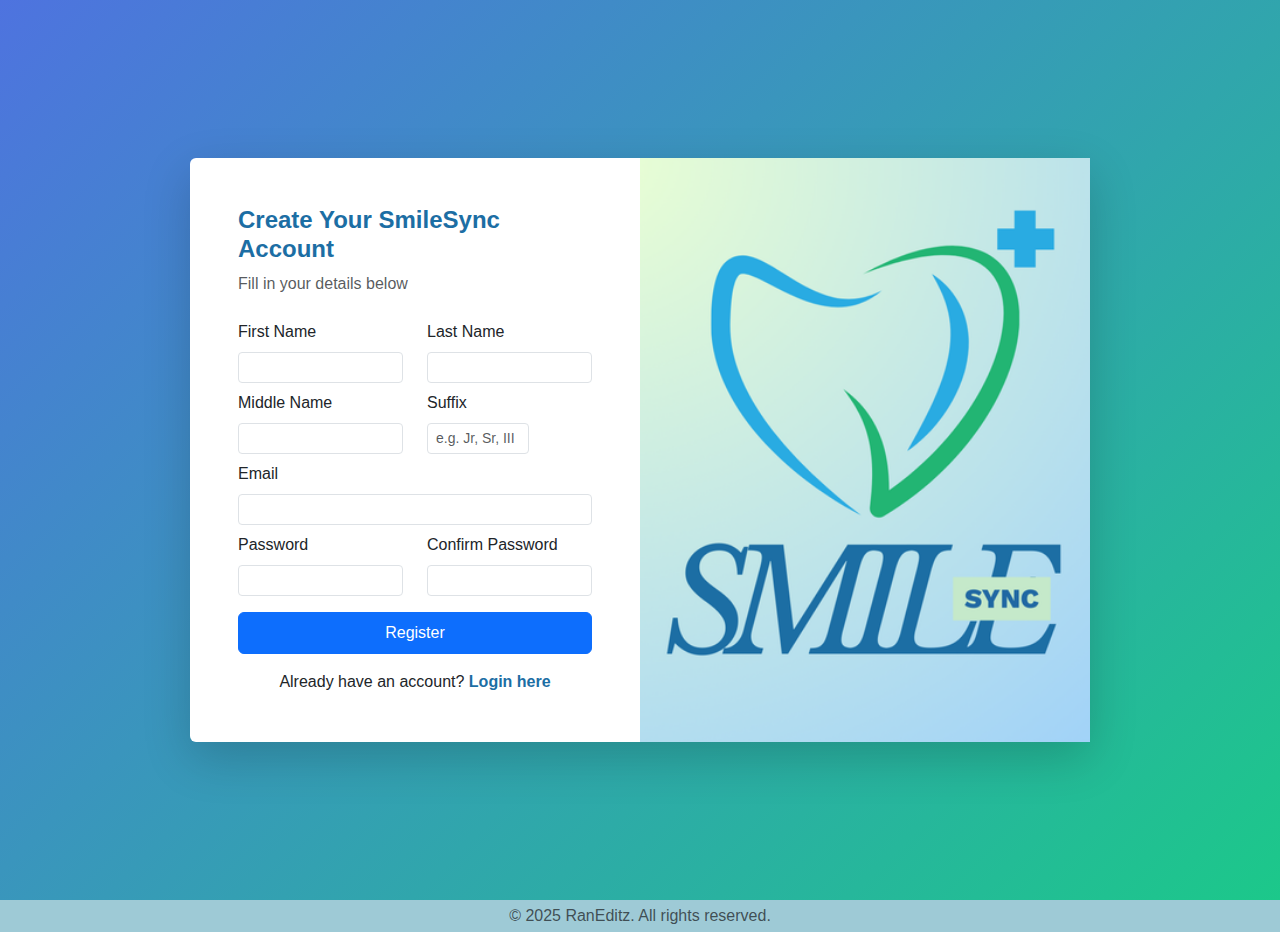
<file: register.html>
<!DOCTYPE html>
<html lang="en">
<head>
  <meta charset="UTF-8">
  <meta name="viewport" content="width=device-width, initial-scale=1.0">
  <title>Register - SmileSync</title>
  <link href="https://cdn.jsdelivr.net/npm/bootstrap@5.3.3/dist/css/bootstrap.min.css" rel="stylesheet">
  <link rel="stylesheet" href="assets/css/login.css">
</head>
<body>
  <div class="d-flex justify-content-center align-items-center min-vh-100">
    <!-- Same fixed-size card as login -->
    <div class="card shadow-lg border-0" style="max-width: 900px; width: 100%;">
      <div class="row g-0">

        <!-- Left side (Form) -->
        <div class="col-md-6 p-5">
          <h4 class="fw-bold" style="color: #1c6ea4;">Create Your SmileSync Account</h4>
          <p class="text-muted mb-4">Fill in your details below</p>

          <form>
            <!-- First + Last Name side by side -->
            <div class="row">
              <div class="col-md-6 mb-2">
                <label class="form-label">First Name</label>
                <input type="text" class="form-control form-control-sm" required>
              </div>
              <div class="col-md-6 mb-2">
                <label class="form-label">Last Name</label>
                 <input type="text" class="form-control form-control-sm" required>
              </div>
            </div>

            <!-- Middle Name + Suffix side by side -->
            <div class="row">
              <div class="col-md-6 mb-2">
                <label class="form-label">Middle Name</label>
                <input type="text" class="form-control form-control-sm" required>
              </div>
              <div class="col-md-4 mb-2">
                <label class="form-label">Suffix</label>
                <input type="text" class="form-control form-control-sm" placeholder="e.g. Jr, Sr, III">
              </div>
            </div>

            <!-- Email -->
            <div class="mb-2">
              <label class="form-label">Email</label>
              <input type="text" class="form-control form-control-sm" required>
            </div>

            <!-- Password + Confirm side by side -->
            <div class="row">
              <div class="col-md-6 mb-3">
                <label class="form-label">Password</label>
                <input type="password" class="form-control form-control-sm" required>
              </div>
              <div class="col-md-6 mb-3">
                <label class="form-label">Confirm Password</label>
                <input type="password" class="form-control form-control-sm" required>
              </div>
            </div>

            <!-- Register Button -->
            <div class="d-grid mb-3">
              <button type="submit" class="btn btn-primary py-2">Register</button>
            </div>

            <!-- Back to Login -->
            <p class="text-center mb-0">
              Already have an account? 
              <a href="login.html" class="fw-bold text-decoration-none" style="color: #1c6ea4;">Login here</a>
            </p>
          </form>
        </div>

        <!-- Right side (Image) -->
        <div class="col-md-6 d-none d-md-block">
          <img src="assets/images/Smile.png" 
            alt="Register Image" 
            class="img-fluid h-100 w-100" 
            style="object-fit: cover;">
        </div>

      </div>
    </div>
  </div>

  <!-- Footer-->
 <footer class="text-muted text-center py-1" style="background-color: #9ECAD6;">
    <p class="mb-0">&copy; 2025 RanEditz. All rights reserved.</p>
  </footer>

  <script src="https://cdn.jsdelivr.net/npm/bootstrap@5.3.3/dist/js/bootstrap.bundle.min.js"></script>
</body>
</html>
</file>
<file: assets/css/login.css>
body {
  background: linear-gradient(135deg, #4e73df, #1cc88a);
  background-attachment: fixed;
  min-height: 100vh;
  font-family: 'Segoe UI', sans-serif;
}

  .login-card {
    animation: fadeInUp 0.8s ease;
    border-radius: 15px;
    overflow: hidden;
  }
  @keyframes fadeInUp {
    from { opacity: 0; transform: translateY(30px); }
    to { opacity: 1; transform: translateY(0); }
  }
  .btn-custom {
    background-color: #1cc88a;
    border: none;
    transition: all 0.3s ease;
  }
  .btn-custom:hover {
    background-color: #17a673;
    transform: translateY(-2px);
    box-shadow: 0 5px 15px rgba(0,0,0,0.2);
  }
</file>
